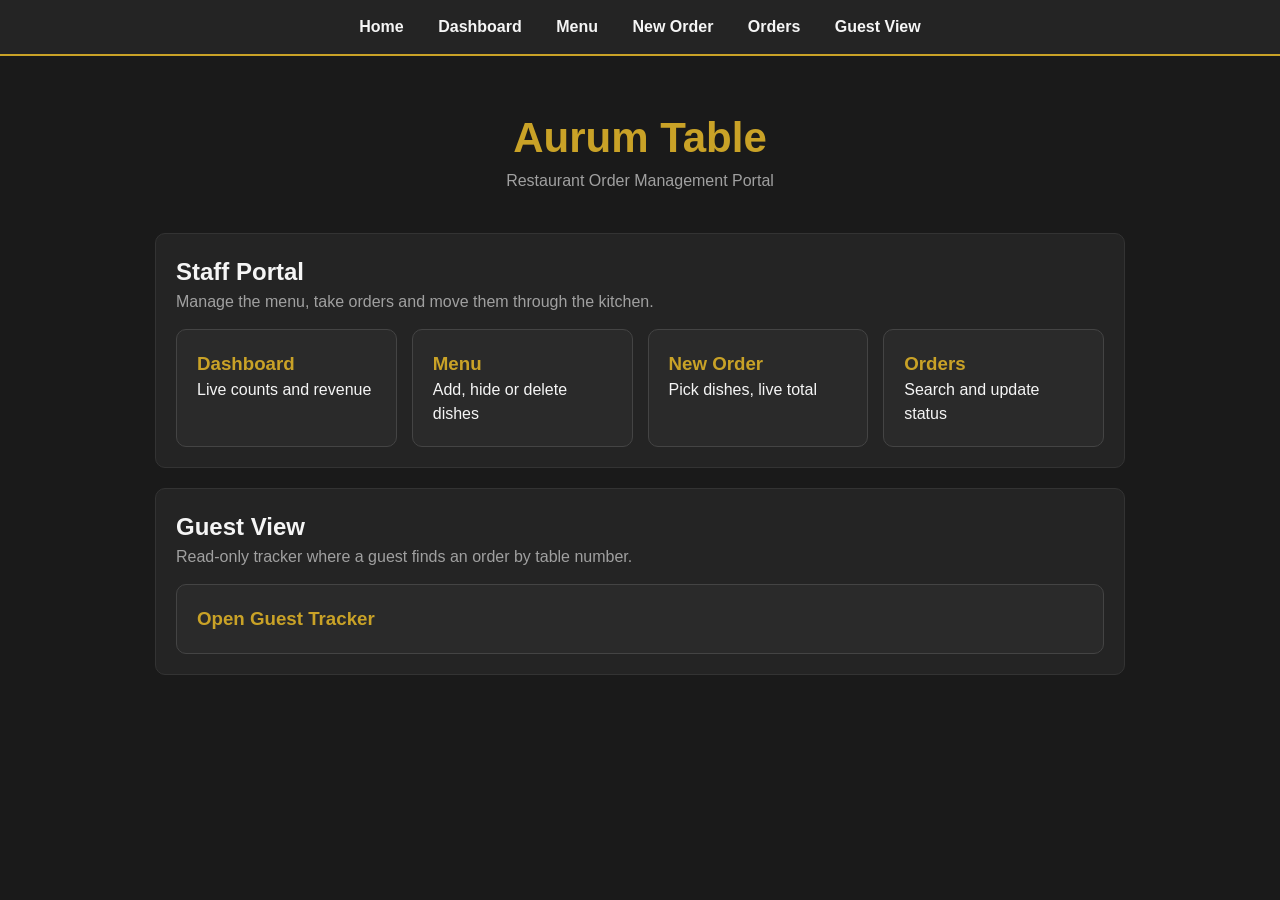
<file: index.html>
<!DOCTYPE html>
<html lang="en">
<head>
  <meta charset="UTF-8">
  <meta name="viewport" content="width=device-width, initial-scale=1.0">
  <title>Home - Aurum Table</title>
  <link rel="stylesheet" href="style.css">
</head>
<body>
  <nav>
    <a href="index.html">Home</a>
    <a href="dashboard.html">Dashboard</a>
    <a href="menu.html">Menu</a>
    <a href="new-order.html">New Order</a>
    <a href="orders.html">Orders</a>
    <a href="guest.html" target="_blank">Guest View</a>
  </nav>

  <div class="hero">
    <h1>Aurum Table</h1>
    <p style="color:#a0a0a0;">Restaurant Order Management Portal</p>
  </div>
  <div class="container">
    <div class="card">
      <h2>Staff Portal</h2>
      <p style="color:#a0a0a0; margin-bottom:15px;">Manage the menu, take orders and move them through the kitchen.</p>
      <div class="link-row">
        <a class="link-card" href="dashboard.html"><h3>Dashboard</h3><p>Live counts and revenue</p></a>
        <a class="link-card" href="menu.html"><h3>Menu</h3><p>Add, hide or delete dishes</p></a>
        <a class="link-card" href="new-order.html"><h3>New Order</h3><p>Pick dishes, live total</p></a>
        <a class="link-card" href="orders.html"><h3>Orders</h3><p>Search and update status</p></a>
      </div>
    </div>
    <div class="card">
      <h2>Guest View</h2>
      <p style="color:#a0a0a0; margin-bottom:15px;">Read-only tracker where a guest finds an order by table number.</p>
      <a class="link-card" href="guest.html" style="display:block;"><h3>Open Guest Tracker</h3></a>
    </div>
  </div>
</body>
</html>
</file>
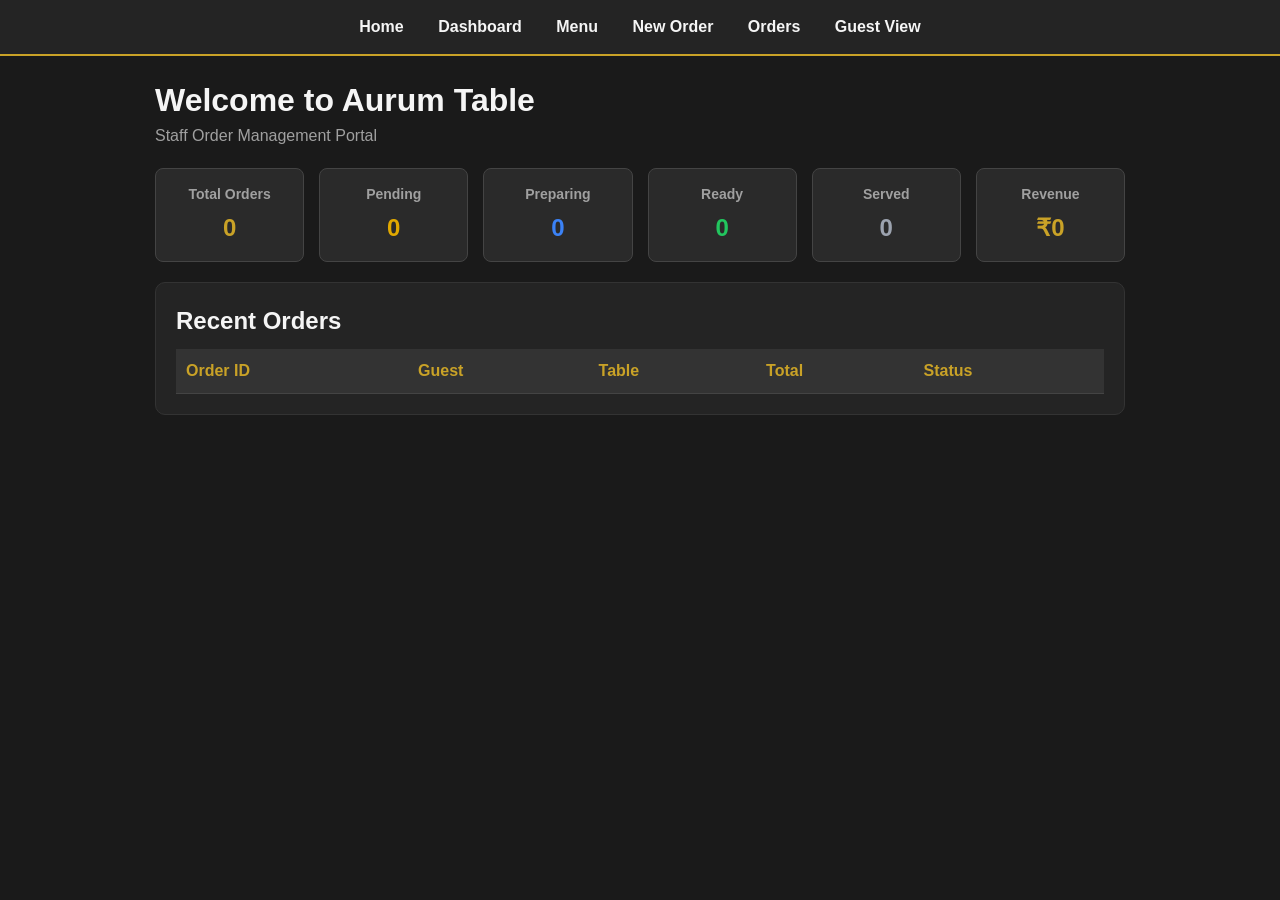
<file: dashboard.html>
<!DOCTYPE html>
<html lang="en">
<head>
  <meta charset="UTF-8">
  <meta name="viewport" content="width=device-width, initial-scale=1.0">
  <title>Dashboard - Aurum Table</title>
  <link rel="stylesheet" href="style.css">
</head>
<body>
  <nav>
    <a href="index.html">Home</a>
    <a href="dashboard.html">Dashboard</a>
    <a href="menu.html">Menu</a>
    <a href="new-order.html">New Order</a>
    <a href="orders.html">Orders</a>
    <a href="guest.html" target="_blank">Guest View</a>
  </nav>

  <div class="container">
    <h1>Welcome to Aurum Table</h1>
    <p style="color: #a0a0a0; margin-bottom: 20px;">Staff Order Management Portal</p>
    <div class="grid-stats">
      <div class="stat-box"><h3>Total Orders</h3><p id="stat-total">0</p></div>
      <div class="stat-box"><h3>Pending</h3><p id="stat-pending" style="color:#e0a800">0</p></div>
      <div class="stat-box"><h3>Preparing</h3><p id="stat-preparing" style="color:#3b82f6">0</p></div>
      <div class="stat-box"><h3>Ready</h3><p id="stat-ready" style="color:#22c55e">0</p></div>
      <div class="stat-box"><h3>Served</h3><p id="stat-served" style="color:#9ca3af">0</p></div>
      <div class="stat-box"><h3>Revenue</h3><p id="stat-revenue">₹0</p></div>
    </div>
    <div class="card">
      <h2>Recent Orders</h2>
      <table>
        <thead><tr><th>Order ID</th><th>Guest</th><th>Table</th><th>Total</th><th>Status</th></tr></thead>
        <tbody id="recent-orders"></tbody>
      </table>
    </div>
  </div>

  <script src="data.js"></script>
  <script>
    var orders = loadOrders();
    var pending = 0, preparing = 0, ready = 0, served = 0, revenue = 0;
    for (var i = 0; i < orders.length; i++) {
      if (orders[i].status == "Pending") pending++;
      if (orders[i].status == "Preparing") preparing++;
      if (orders[i].status == "Ready") ready++;
      if (orders[i].status == "Served") { served++; revenue = revenue + orders[i].total; }
    }
    document.getElementById("stat-total").textContent = orders.length;
    document.getElementById("stat-pending").textContent = pending;
    document.getElementById("stat-preparing").textContent = preparing;
    document.getElementById("stat-ready").textContent = ready;
    document.getElementById("stat-served").textContent = served;
    document.getElementById("stat-revenue").textContent = formatMoney(revenue);

    var tbody = document.getElementById("recent-orders");
    var count = 0;
    for (var j = orders.length - 1; j >= 0; j--) {
      if (count >= 5) break;
      var o = orders[j];
      var tr = document.createElement("tr");
      tr.innerHTML = "<td>#" + o.id + "</td><td>" + o.guest + "</td><td>" + o.table + "</td><td>" + formatMoney(o.total) + "</td>" +
        "<td><span class='badge " + getBadgeClass(o.status) + "'>" + o.status + "</span></td>";
      tbody.appendChild(tr);
      count++;
    }
  </script>
</body>
</html>
</file>
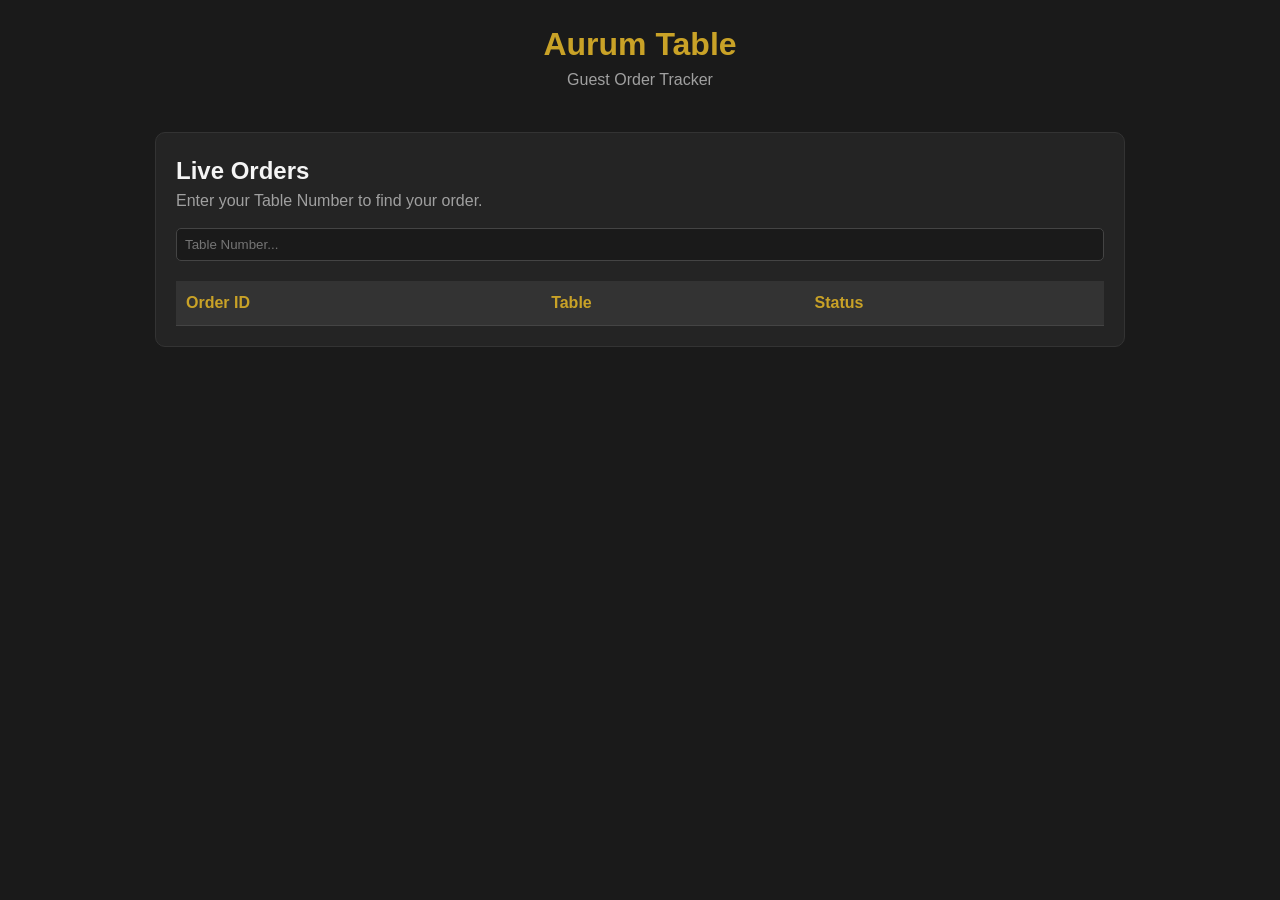
<file: guest.html>
<!DOCTYPE html>
<html lang="en">
<head>
  <meta charset="UTF-8">
  <meta name="viewport" content="width=device-width, initial-scale=1.0">
  <title>Guest View - Aurum Table</title>
  <link rel="stylesheet" href="style.css">
</head>
<body>
  <div style="text-align: center; padding: 20px;">
    <h1 style="color: #c9a227;">Aurum Table</h1>
    <p style="color: #a0a0a0;">Guest Order Tracker</p>
  </div>
  <div class="container">
    <div class="card">
      <h2>Live Orders</h2>
      <p style="color: #a0a0a0; margin-bottom: 15px;">Enter your Table Number to find your order.</p>
      <input type="text" id="table-search" placeholder="Table Number...">
      <table>
        <thead><tr><th>Order ID</th><th>Table</th><th>Status</th></tr></thead>
        <tbody id="guest-body"></tbody>
      </table>
    </div>
  </div>

  <script src="data.js"></script>
  <script>
    function renderGuestView() {
      var orders = loadOrders();
      var query = document.getElementById("table-search").value.toLowerCase();
      var tbody = document.getElementById("guest-body");
      tbody.innerHTML = "";
      for (var i = orders.length - 1; i >= 0; i--) {
        var o = orders[i];
        if (o.status == "Cancelled") continue;
        if (query != "" && String(o.table).toLowerCase().indexOf(query) == -1) continue;
        var tr = document.createElement("tr");
        tr.innerHTML = "<td>#" + o.id + "</td><td>" + o.table + "</td><td><span class='badge " + getBadgeClass(o.status) + "'>" + o.status + "</span></td>";
        tbody.appendChild(tr);
      }
    }
    document.getElementById("table-search").addEventListener("input", renderGuestView);
    renderGuestView();
  </script>
</body>
</html>
</file>
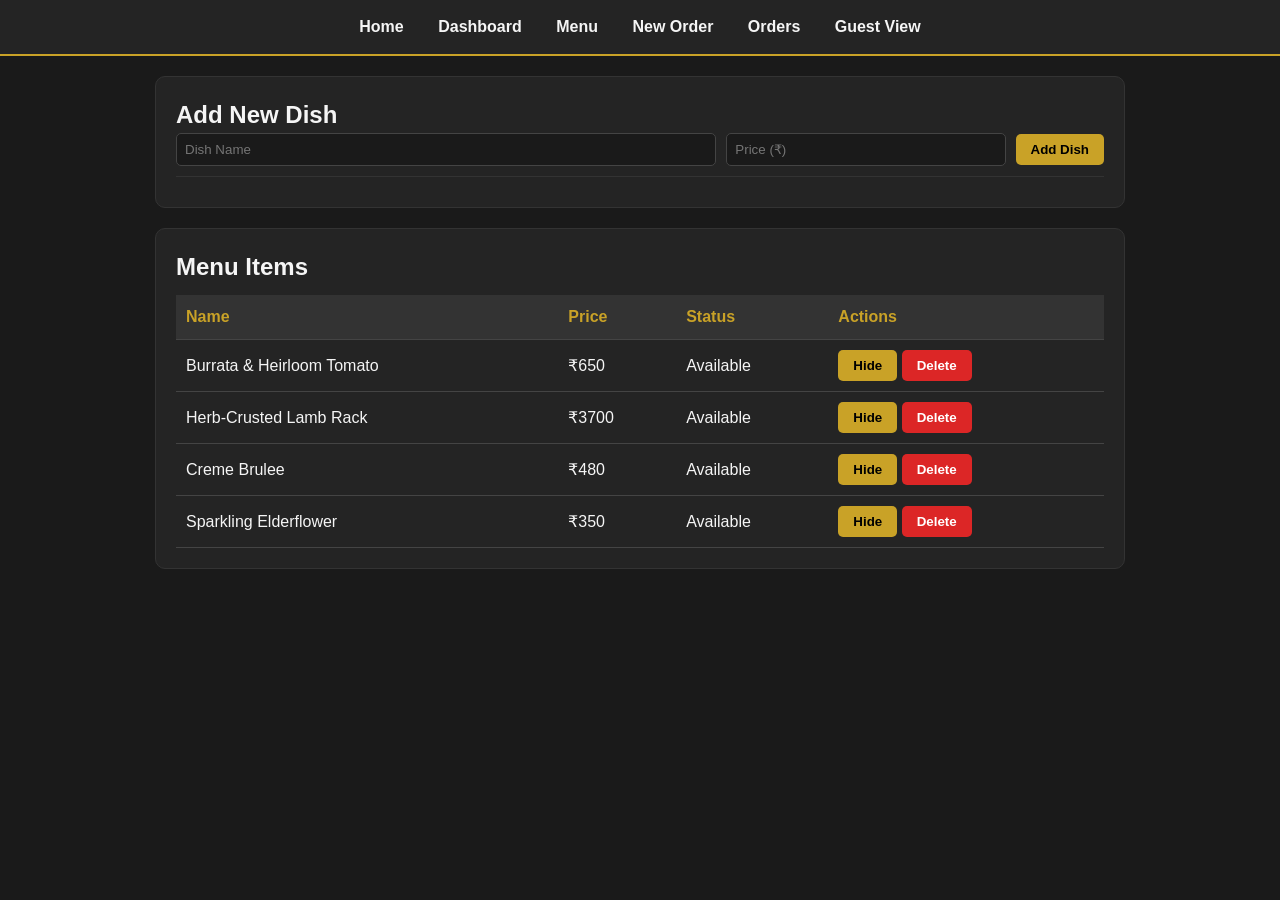
<file: menu.html>
<!DOCTYPE html>
<html lang="en">
<head>
  <meta charset="UTF-8">
  <meta name="viewport" content="width=device-width, initial-scale=1.0">
  <title>Menu Management - Aurum Table</title>
  <link rel="stylesheet" href="style.css">
</head>
<body>
  <nav>
    <a href="index.html">Home</a>
    <a href="dashboard.html">Dashboard</a>
    <a href="menu.html">Menu</a>
    <a href="new-order.html">New Order</a>
    <a href="orders.html">Orders</a>
    <a href="guest.html" target="_blank">Guest View</a>
  </nav>

  <div class="container">
    <div class="card">
      <h2>Add New Dish</h2>
      <div class="row">
        <input type="text" id="dish-name" placeholder="Dish Name" style="flex:2; margin:0 10px 0 0;">
        <input type="number" id="dish-price" placeholder="Price (₹)" style="flex:1; margin:0 10px 0 0;">
        <button id="btn-add">Add Dish</button>
      </div>
    </div>
    <div class="card">
      <h2>Menu Items</h2>
      <table>
        <thead><tr><th>Name</th><th>Price</th><th>Status</th><th>Actions</th></tr></thead>
        <tbody id="menu-body"></tbody>
      </table>
    </div>
  </div>

  <script src="data.js"></script>
  <script>
    function renderMenu() {
      var menu = loadMenu();
      var tbody = document.getElementById("menu-body");
      tbody.innerHTML = "";
      for (var i = 0; i < menu.length; i++) {
        var dish = menu[i];
        var tr = document.createElement("tr");
        var statusBtn = dish.available ? "Hide" : "Unhide";
        var statusText = dish.available ? "Available" : "Hidden";
        tr.innerHTML =
          "<td>" + dish.name + "</td><td>" + formatMoney(dish.price) + "</td><td>" + statusText + "</td>" +
          "<td><button onclick='toggleDish(" + dish.id + ")'>" + statusBtn + "</button> " +
          "<button class='delete' onclick='deleteDish(" + dish.id + ")'>Delete</button></td>";
        tbody.appendChild(tr);
      }
    }
    document.getElementById("btn-add").addEventListener("click", function() {
      var name = document.getElementById("dish-name").value;
      var price = document.getElementById("dish-price").value;
      if (name == "" || price == "") { alert("Please fill in all fields."); return; }
      var menu = loadMenu();
      menu.push({ id: Date.now(), name: name, price: Number(price), available: true });
      saveMenu(menu);
      document.getElementById("dish-name").value = "";
      document.getElementById("dish-price").value = "";
      renderMenu();
    });
    function toggleDish(id) {
      var menu = loadMenu();
      for (var i = 0; i < menu.length; i++) {
        if (menu[i].id == id) { menu[i].available = !menu[i].available; }
      }
      saveMenu(menu);
      renderMenu();
    }
    function deleteDish(id) {
      if (confirm("Are you sure you want to delete this dish?") == false) return;
      var menu = loadMenu();
      var newMenu = [];
      for (var i = 0; i < menu.length; i++) {
        if (menu[i].id != id) { newMenu.push(menu[i]); }
      }
      saveMenu(newMenu);
      renderMenu();
    }
    renderMenu();
  </script>
</body>
</html>
</file>
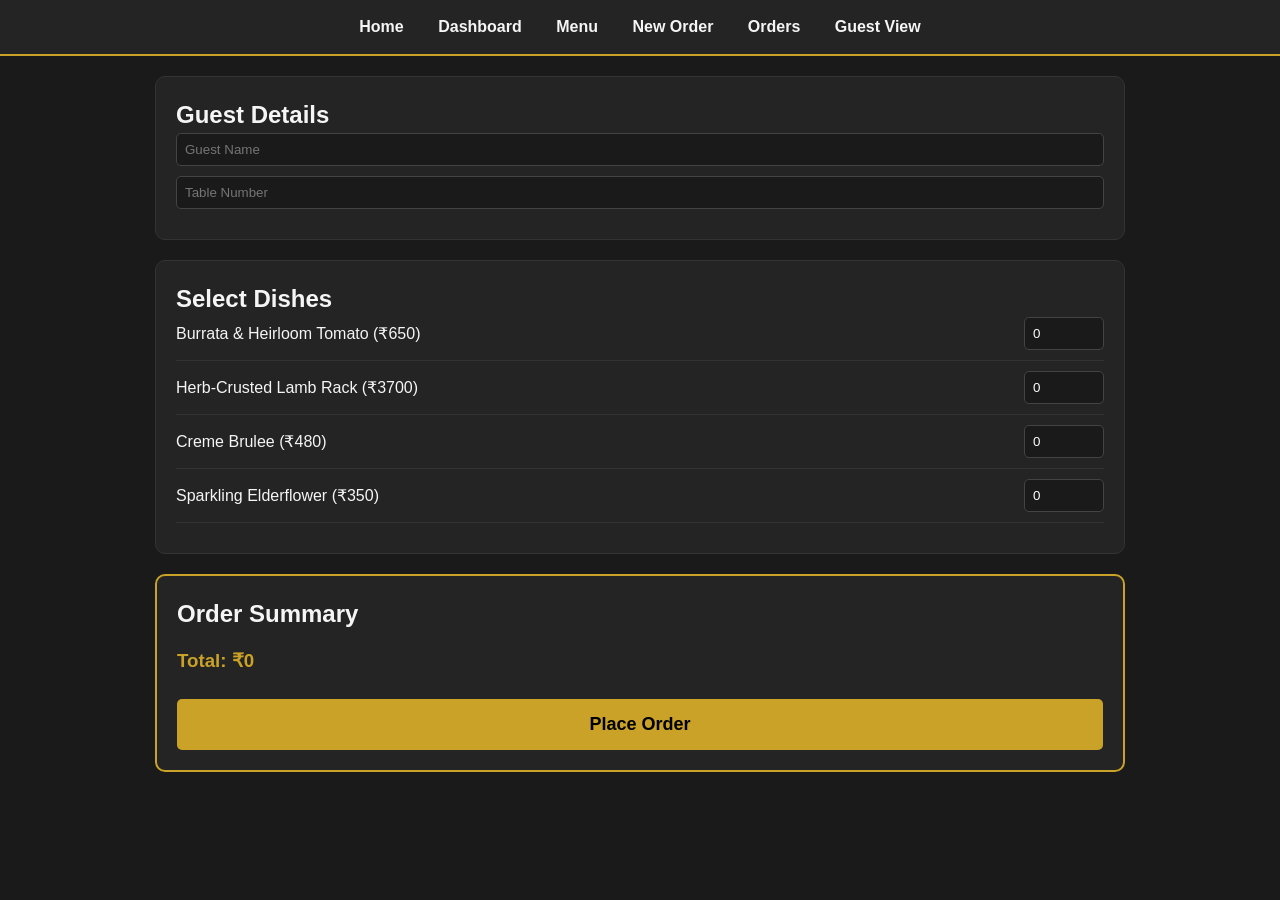
<file: new-order.html>
<!DOCTYPE html>
<html lang="en">
<head>
  <meta charset="UTF-8">
  <meta name="viewport" content="width=device-width, initial-scale=1.0">
  <title>New Order - Aurum Table</title>
  <link rel="stylesheet" href="style.css">
</head>
<body>
  <nav>
    <a href="index.html">Home</a>
    <a href="dashboard.html">Dashboard</a>
    <a href="menu.html">Menu</a>
    <a href="new-order.html">New Order</a>
    <a href="orders.html">Orders</a>
    <a href="guest.html" target="_blank">Guest View</a>
  </nav>

  <div class="container">
    <div class="card">
      <h2>Guest Details</h2>
      <input type="text" id="guest-name" placeholder="Guest Name">
      <input type="text" id="table-number" placeholder="Table Number">
    </div>
    <div class="card">
      <h2>Select Dishes</h2>
      <div id="dish-list"></div>
    </div>
    <div class="card" style="border: 2px solid #c9a227;">
      <h2>Order Summary</h2>
      <div id="summary-list" style="margin-bottom: 15px; color: #a0a0a0;"></div>
      <h3 style="color: #c9a227;">Total: <span id="order-total">₹0</span></h3>
      <br>
      <button id="btn-place" style="width: 100%; font-size: 18px; padding: 15px;">Place Order</button>
    </div>
  </div>

  <script src="data.js"></script>
  <script>
    var cart = {};
    function renderDishes() {
      var menu = loadMenu();
      var box = document.getElementById("dish-list");
      box.innerHTML = "";
      for (var i = 0; i < menu.length; i++) {
        var dish = menu[i];
        if (dish.available == false) continue;
        var row = document.createElement("div");
        row.className = "row";
        row.innerHTML = "<span>" + dish.name + " (" + formatMoney(dish.price) + ")</span>" +
          "<input type='number' min='0' value='0' data-id='" + dish.id + "' style='width: 80px; margin:0;'>";
        box.appendChild(row);
      }
      var inputs = box.querySelectorAll("input");
      for (var j = 0; j < inputs.length; j++) {
        inputs[j].addEventListener("input", function(e) {
          var id = e.target.getAttribute("data-id");
          var qty = Number(e.target.value);
          if (qty < 0) qty = 0;
          cart[id] = qty;
          updateTotal();
        });
      }
    }
    function updateTotal() {
      var menu = loadMenu();
      var total = 0;
      var summary = document.getElementById("summary-list");
      summary.innerHTML = "";
      for (var i = 0; i < menu.length; i++) {
        var dish = menu[i];
        var qty = cart[dish.id] || 0;
        if (qty > 0) {
          total = total + (dish.price * qty);
          var p = document.createElement("p");
          p.textContent = dish.name + " x " + qty;
          summary.appendChild(p);
        }
      }
      document.getElementById("order-total").textContent = formatMoney(total);
    }
    document.getElementById("btn-place").addEventListener("click", function() {
      var guest = document.getElementById("guest-name").value;
      var table = document.getElementById("table-number").value;
      if (guest == "" || table == "") { alert("Please enter Guest Name and Table Number."); return; }
      var menu = loadMenu();
      var items = [];
      var total = 0;
      for (var i = 0; i < menu.length; i++) {
        var dish = menu[i];
        var qty = cart[dish.id] || 0;
        if (qty > 0) {
          items.push({ name: dish.name, qty: qty, price: dish.price });
          total = total + (dish.price * qty);
        }
      }
      if (items.length == 0) { alert("Please add at least one dish."); return; }
      var orders = loadOrders();
      var newOrder = {
        id: getNextOrderId(orders), guest: guest, table: table,
        items: items, total: total, status: "Pending", time: new Date().toLocaleTimeString()
      };
      orders.push(newOrder);
      saveOrders(orders);
      alert("Order #" + newOrder.id + " placed successfully!");
      window.location.href = "orders.html";
    });
    renderDishes();
    updateTotal();
  </script>
</body>
</html>
</file>
<file: style.css>
* { margin: 0; padding: 0; box-sizing: border-box; }
body { font-family: Arial, sans-serif; background-color: #1a1a1a; color: #f5f5f5; line-height: 1.5; }
nav { background-color: #242424; padding: 15px; text-align: center; border-bottom: 2px solid #c9a227; }
nav a { color: #f5f5f5; text-decoration: none; margin: 0 15px; font-weight: bold; }
nav a:hover { color: #c9a227; }
.container { max-width: 1000px; margin: 20px auto; padding: 0 15px; }
.card { background-color: #242424; border: 1px solid #333; border-radius: 10px; padding: 20px; margin-bottom: 20px; }
.row { display: flex; justify-content: space-between; align-items: center; margin-bottom: 10px; padding-bottom: 10px; border-bottom: 1px solid #333; }
.grid-stats { display: flex; flex-wrap: wrap; gap: 15px; margin-bottom: 20px; }
.stat-box { flex: 1; min-width: 120px; background-color: #2a2a2a; padding: 15px; border-radius: 8px; text-align: center; border: 1px solid #444; }
.stat-box h3 { font-size: 14px; color: #a0a0a0; margin-bottom: 5px; }
.stat-box p { font-size: 24px; font-weight: bold; color: #c9a227; }
input[type="text"], input[type="number"], select { padding: 8px; border-radius: 5px; border: 1px solid #444; background-color: #1a1a1a; color: #fff; width: 100%; margin-bottom: 10px; }
button { padding: 8px 15px; background-color: #c9a227; color: #000; border: none; border-radius: 5px; cursor: pointer; font-weight: bold; }
button:hover { background-color: #e0b830; }
button.delete { background-color: #dc2626; color: #fff; }
table { width: 100%; border-collapse: collapse; margin-top: 10px; }
th, td { padding: 10px; text-align: left; border-bottom: 1px solid #444; }
th { background-color: #333; color: #c9a227; }
.badge { padding: 4px 10px; border-radius: 20px; font-size: 12px; font-weight: bold; }
.badge.pending { background-color: #e0a800; color: #000; }
.badge.preparing { background-color: #3b82f6; color: #fff; }
.badge.ready { background-color: #22c55e; color: #000; }
.badge.served { background-color: #6b7280; color: #fff; }
.badge.cancelled { background-color: #dc2626; color: #fff; }
.hero { text-align: center; padding: 50px 15px 20px; }
.hero h1 { color: #c9a227; font-size: 42px; }
.link-row { display: flex; flex-wrap: wrap; gap: 15px; }
.link-card { flex: 1; min-width: 200px; background-color: #2a2a2a; border: 1px solid #444; border-radius: 10px; padding: 20px; color: #f5f5f5; text-decoration: none; }
.link-card:hover { border-color: #c9a227; }
.link-card h3 { color: #c9a227; }
@media (max-width: 900px) {
  .row { flex-direction: column; align-items: flex-start; }
  .stat-box { min-width: 45%; }
  nav a { display: block; margin: 5px 0; }
  table { font-size: 13px; }
  th, td { padding: 6px; }
}
</file>
